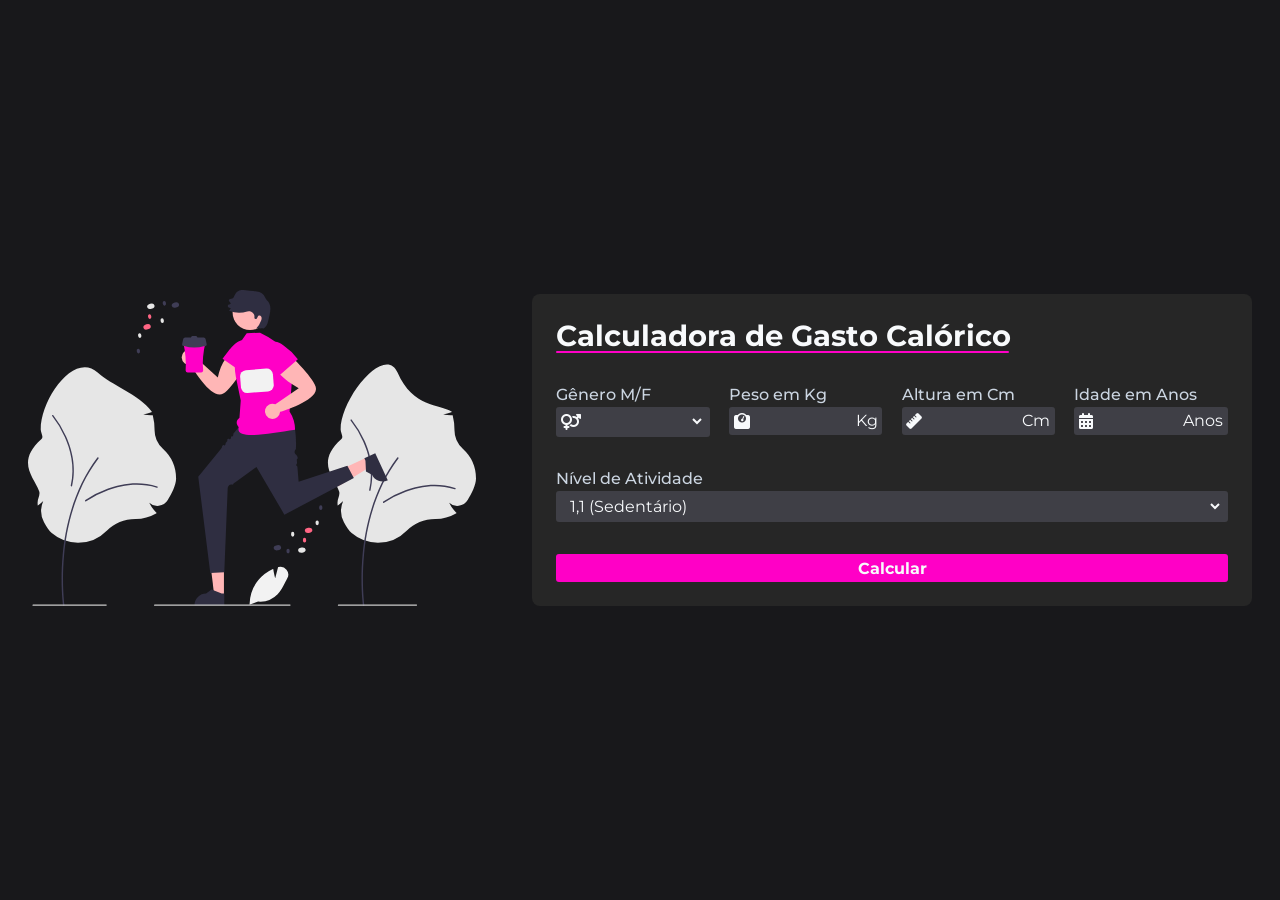
<file: index.html>
<!DOCTYPE html>
<html lang="pt-br">
<head>
    <meta charset="UTF-8">
    <meta name="viewport" content="width=device-width, initial-scale=1.0">
    
    <!-- Favicon -->
    <link rel="icon" href="./assets/img/logo.png" type="image/png">
    <!-- Link para o CSS personalizado -->
    <link rel="stylesheet" href="../assets/css/style.css">
    <!-- Link para os ícones do Font Awesome -->
    <link rel="stylesheet" href="https://cdnjs.cloudflare.com/ajax/libs/font-awesome/6.6.0/css/all.min.css" integrity="sha512-Kc323vGBEqzTmouAECnVceyQqyqdsSiqLQISBL29aUW4U/M7pSPA/gEUZQqv1cwx4OnYxTxve5UMg5GT6L4JJg==" crossorigin="anonymous" referrerpolicy="no-referrer" />
    
    <title>Calculadora de Gasto Calórico</title>
</head>
<body>
    <main id="container">
        <section id="img">
            <!-- Imagem de ilustração para a calculadora -->
            <img src="../assets/img/treino.svg">
        </section>

        <section id="calculator">
            <form id="form">
                <h1 id="title">
                    Calculadora de Gasto Calórico
                </h1>

                <div class="input-row">
                    <div class="input-box">
                        <label for="gender">Gênero M/F</label>
                        <div class="input-field">
                            <!-- Ícone para o campo de gênero -->
                            <i class="fa-solid fa-venus-mars"></i>
                            <select id="gender" required>
                                <option value=""></option>
                                <option value="M">Masculino</option>
                                <option value="F">Feminino</option>
                            </select>
                        </div>
                    </div>

                    <div class="input-box">
                        <label for="weight">Peso em Kg</label>
                        <div class="input-field">
                            <!-- Ícone para o campo de peso -->
                            <i class="fa-solid fa-weight-scale"></i>
                            <input type="number" id="weight" required>
                            <span>Kg</span>
                        </div>
                    </div>

                    <div class="input-box">
                        <label for="height">Altura em Cm</label>
                        <div class="input-field">
                            <!-- Ícone para o campo de altura -->
                            <i class="fa-solid fa-ruler"></i>
                            <input type="number" id="height" required>
                            <span>Cm</span>
                        </div>
                    </div>

                    <div class="input-box">
                        <label for="age">Idade em Anos</label>
                        <div class="input-field">
                            <!-- Ícone para o campo de idade -->
                            <i class="fa-solid fa-calendar-days"></i>
                            <input type="number" id="age" required>
                            <span>Anos</span>
                        </div>
                    </div>
                </div>

                <div class="input-box extra">
                    <label for="activity">Nível de Atividade</label>
                    <div class="input-field">
                        <select id="activity" required>
                            <option value="1.1">1,1 (Sedentário)</option>
                            <option value="1.2">1,2 (Atividades Leves)</option>
                            <option value="1.3">1,3 (Atividades Médias)</option>
                            <option value="1.4">1,4 (Atividades Pesadas)</option>
                            <option value="1.5">1,5 (Atividades Muito Pesadas)</option>
                        </select>
                    </div>
                </div>

                <button id="calculate">
                    Calcular
                </button>

                <div id="infos" class="hidden">
                    <div id="result">
                        <div id="bmi">
                            <span id="values"></span>
                            <span>Seu gasto calórico é aproximadamente:</span>
                        </div>
                        <div id="description">
                            <span></span>
                        </div>
                    </div>

                    <div id="more_info">
                        <a href="https://pay.kiwify.com.br/eeAiKYF" target="_blank" rel="noopener noreferrer">
                            Como montar sua dieta
                            <i class="fa-solid fa-arrow-up-right-from-square"></i>
                        </a>
                    </div>    
                </div>    

            </form>
            
        </section>
    </main>
    <!-- Link para o script JavaScript -->
    <script src="../assets/js/script.js"></script>
</body>
</html>
</file>
<file: assets/css/style.css>
@import url('https://fonts.googleapis.com/css2?family=Montserrat:ital,wght@0,100..900;1,100..900&display=swap');

* {
    font-family: "Montserrat", sans-serif; 
    margin: 0; 
    padding: 0; 
    box-sizing: border-box; 
}

body {
    display: flex;
    align-items: center; 
    justify-content: center; 
    width: 100%;
    height: 100vh; 
    background-color: #18181b; 
}

#container {
    display: flex; 
    align-items: center; 
    gap: 3.5rem; 
    flex-wrap: wrap; 
}

#img img {
    width: 28rem; 
    max-width: 100%; 
    height: auto; 
}

#calculator {
    display: flex;
    flex-direction: column; 
    gap: 1.5rem; 
    padding: 1.5rem; 
    color: #f8fafc; 
    background-color: #262626; 
    border-radius: 8px; 
    width: 45rem; 
    max-width: 90%; 
}

#form {
    display: flex;
    flex-direction: column; 
    gap: 2rem; 
}

#title {
    font-size: 1.8rem; 
    position: relative; 
}

#title::after {
    position: absolute; 
    content: '';
    background-color: #ff00c6; 
    width: 28.3rem; 
    height: 2px; 
    bottom: 0; 
    left: 0; 
    border-radius: 3px; 
}

.input-box label {
    font-size: 1rem; 
    color: #cbd5e1; 
    font-weight: 500; 
}

.input-row {
    display: flex; 
    justify-content: space-between; 
    gap: 1.2rem; 
}

.input-box {
    flex: 1; 
}

.input-box.extra {
    flex: 0; 
}

.input-field {
    display: flex; 
    align-items: center; 
    justify-content: space-between; 
    background-color: #3f3f46; 
    padding: 0.3rem; 
    border-radius: 3px; 
    margin-top: 3px; 
    width: 100%; 
}

.input-field input, .input-field select {
    background-color: transparent; 
    border: none; 
    width: 100%; 
    font-size: 1rem; 
    color: #f8fafc; 
    padding: 0 0.3rem; 
    outline: none; 
}

.input-field input:focus, .input-field select:focus {
    background-color: transparent; 
}

.input-field select {
    color: #f8fafc; 
}

.input-field select option {
    background-color: #3f3f46; 
    color: #f8fafc; 
}

.input-field select:focus {
    background-color: #3f3f46; 
    color: #18181b; 
}

.input-field select:focus option {
    background-color: #3f3f46; 
    color: #f8fafc; 
}

.input-field input::-webkit-outer-spin-button,
.input-field input::-webkit-inner-spin-button {
    appearance: none; 
}

#calculate {
    border: none; 
    font-size: 1rem; 
    font-weight: bold; 
    background-color: #ff00c6; 
    color: #f8fafc; 
    padding: 0.3rem 0; 
    border-radius: 3px; 
    cursor: pointer; 
}

#infos {
    margin-top: 1rem; 
}

#result {
    display: flex; 
    gap: 1.5rem; 
    align-items: center; 
    border-top: 1px solid #ffffff34; 
    padding: 0.75rem 0; 
}

#bmi {
    display: flex; 
    align-items: center; 
    flex-direction: column; 
    font-size: 2.25rem; 
}

#bmi span:last-child {
    font-size: 1rem; 
    color: #cbd5e1; 
}

#description {
    width: 15.5rem; 
    font-size: 2.75rem; 
}

#more_info {
    border-top: 1px solid #ffffff34; 
    padding-top: 1.5rem; 
}

#more_info a {
    color: #ff00c6; 
    display: flex; 
    justify-content: center; 
    align-items: center; 
    gap: 0.6rem; 
    font-size: 1.20rem; 
    text-decoration: none; 
    transition: color 0.5s; 
}

#more_info a:hover {
    color: #cbd5e1; 
}

.hidden {
    display: none; 
}

.unit {
    font-size: 0.7em; 
}

/* Media Queries */
@media screen and (max-width: 1024px) {
    #img {
        display: none;
    }

    #container {
        flex-direction: column;
        align-items: center;
        width: 100%; 
        padding: 0;
        margin: 0 auto;
        box-sizing: border-box;
    }

    #calculator {
        width: calc(100% - 2rem);
        margin: 0 auto;
        padding: 1rem;
        box-sizing: border-box; 
    }

    #title {
        font-size: 1.5rem;
    }

    #bmi {
        font-size: 1.8rem;
    }

    #description {
        font-size: 2rem;
    }

}

@media screen and (max-width: 500px) {
    #container {
        width: 100%;
        align-items: center;
        padding: 0;
        margin: 0;
        box-sizing: border-box; 
        overflow-x: hidden; 
    }

    #calculator {
        width: 100%;
        border-radius: 0;
        padding: 1rem;
        margin: 0;
        box-sizing: border-box; 
    }

    #title {
        font-size: 1.2rem;
    }

    #title::after {
        width: 100%;
    }

    .input-row {
        flex-direction: column;
        width: 100%;
        box-sizing: border-box;
    }

    .input-box {
        margin-bottom: 1rem;
        width: 100%;
    }

    .input-box:first-child {
        margin-bottom: 1.5rem;
    }

    .input-field input,
    .input-field select {
        font-size: 0.8rem;
        width: 100%; 
        box-sizing: border-box;
    }

    #calculate {
        font-size: 0.8rem;
    }

    #description {
        font-size: 1.8rem;
        width: 100%;
        text-align: center;
    }

    #more_info a {
        font-size: 0.9rem;
    }
}
</file>
